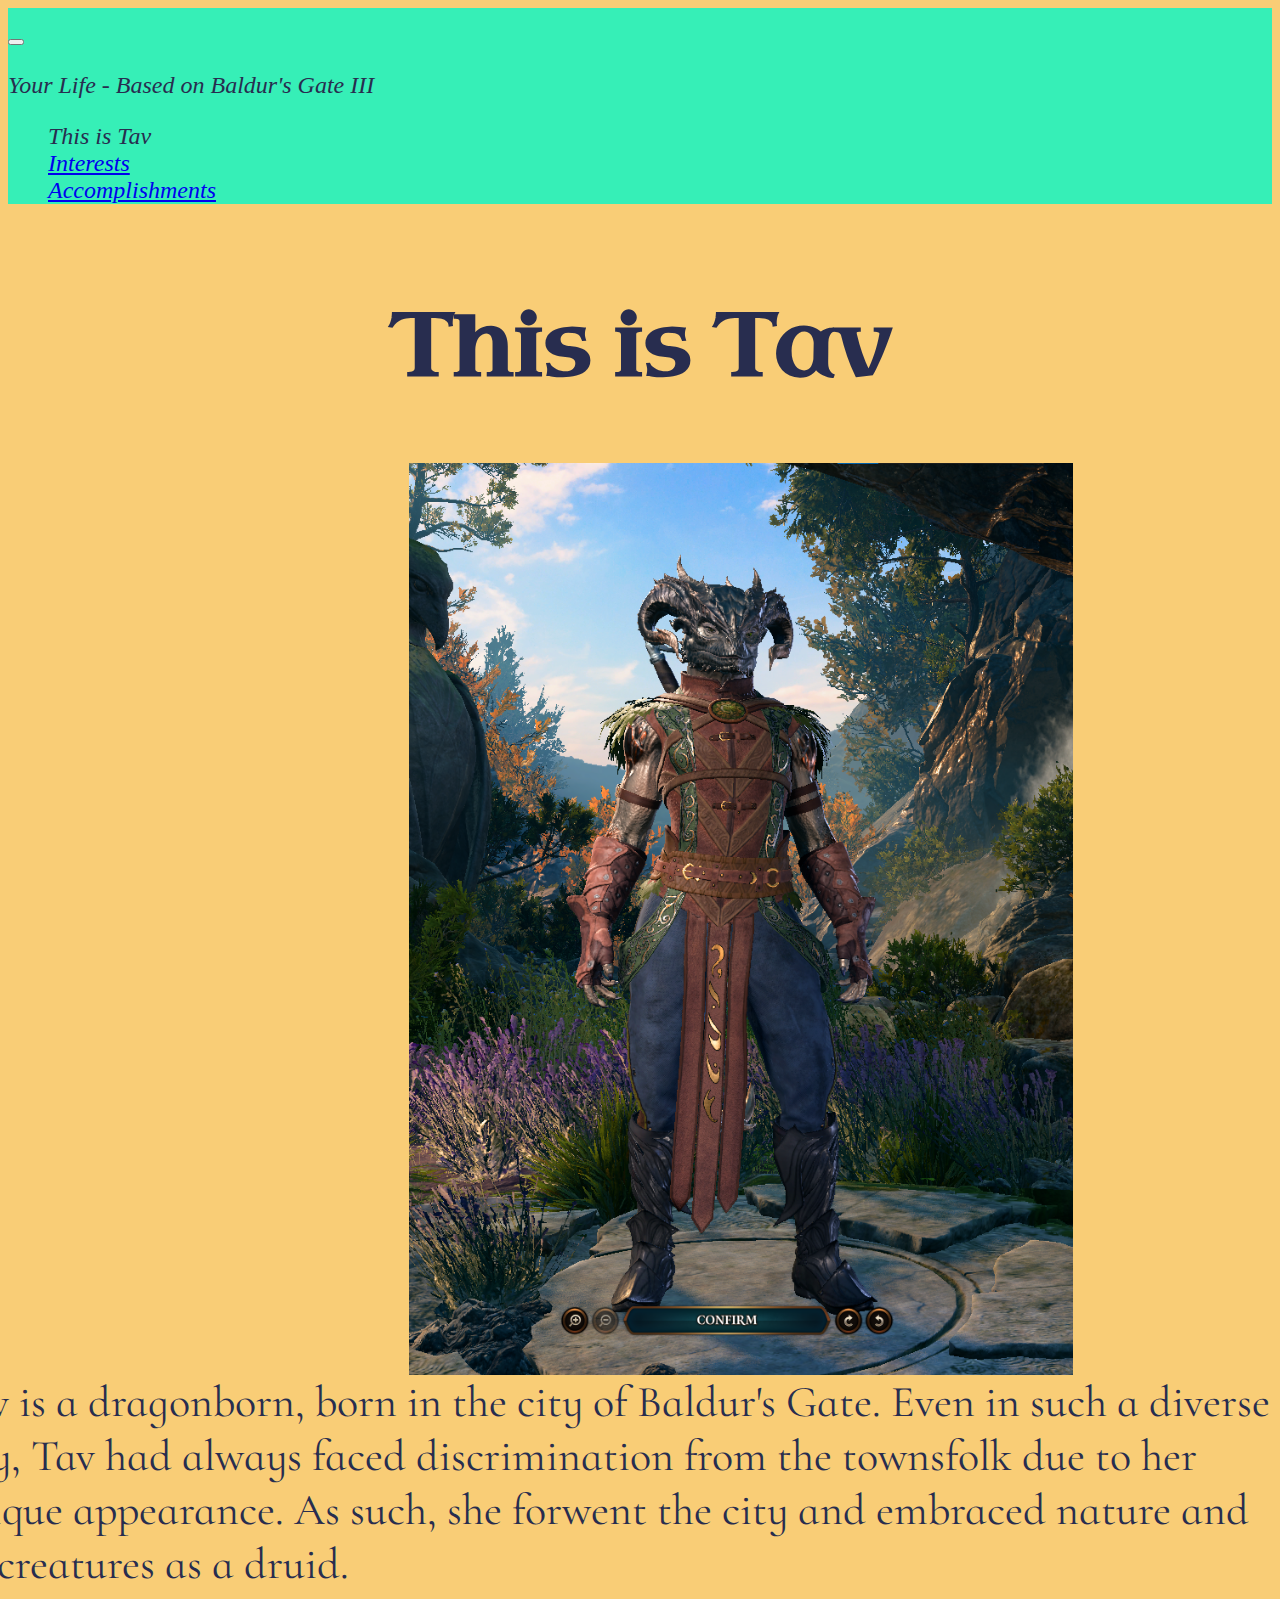
<file: index.html>
<!doctype html>
<html lang="en">

<head>
    <meta charset="utf-8">
    <meta name="viewport" content="width=device-width, initial-scale=1">
    <title>Figma Your Life</title>
    <link href="https://cdn.jsdelivr.net/npm/bootstrap@5.3.2/dist/css/bootstrap.min.css" rel="stylesheet"
        integrity="sha384-T3c6CoIi6uLrA9TneNEoa7RxnatzjcDSCmG1MXxSR1GAsXEV/Dwwykc2MPK8M2HN" crossorigin="anonymous">
    <link rel="stylesheet" href="./style/styles.css">
</head>

<body>

    <nav class="navbar navbar-expand-lg bgTeal">
        <div class="container-fluid">
            <button class="navbar-toggler" type="button" data-bs-toggle="collapse" data-bs-target="#navbarNav"
                aria-controls="navbarNav" aria-expanded="false" aria-label="Toggle navigation">
                <span class="navbar-toggler-icon"></span>
            </button>

            <p>Your Life - Based on Baldur's Gate III</p>

            <div class="collapse navbar-collapse justify-content-end" id="navbarNav">
                <ul class="navbar navBarUniform">
                    <li class="nav-item">
                        <a class="nav-link" aria-disabled="true">This is Tav</a>
                    </li>
                    <li class="nav-item">
                        <a class="nav-link" href="./pages/pageTwo.html">Interests</a>
                    </li>
                    <li class="nav-item">
                        <a class="nav-link" href="./pages/PageThree.html">Accomplishments</a>
                    </li>
                </ul>
            </div>
        </div>
    </nav>

    <h1>This is Tav</h1>

    <div class="container-fluid pFirstText">
        <div class="row">
            <div class="col"><img class="imgFirst" src="./assets/druid.png" alt="druid"></div>
            <div class="col">Tav is a dragonborn, born in the city of Baldur's Gate. Even in such a diverse city, Tav
                had always faced discrimination from the townsfolk due to her unique appearance. As such, she forwent
                the city and embraced nature and its creatures as a druid.
            </div>
        </div>
    </div>

    <script src="https://cdn.jsdelivr.net/npm/bootstrap@5.3.2/dist/js/bootstrap.bundle.min.js"
        integrity="sha384-C6RzsynM9kWDrMNeT87bh95OGNyZPhcTNXj1NW7RuBCsyN/o0jlpcV8Qyq46cDfL"
        crossorigin="anonymous"></script>
</body>

</html>
</file>
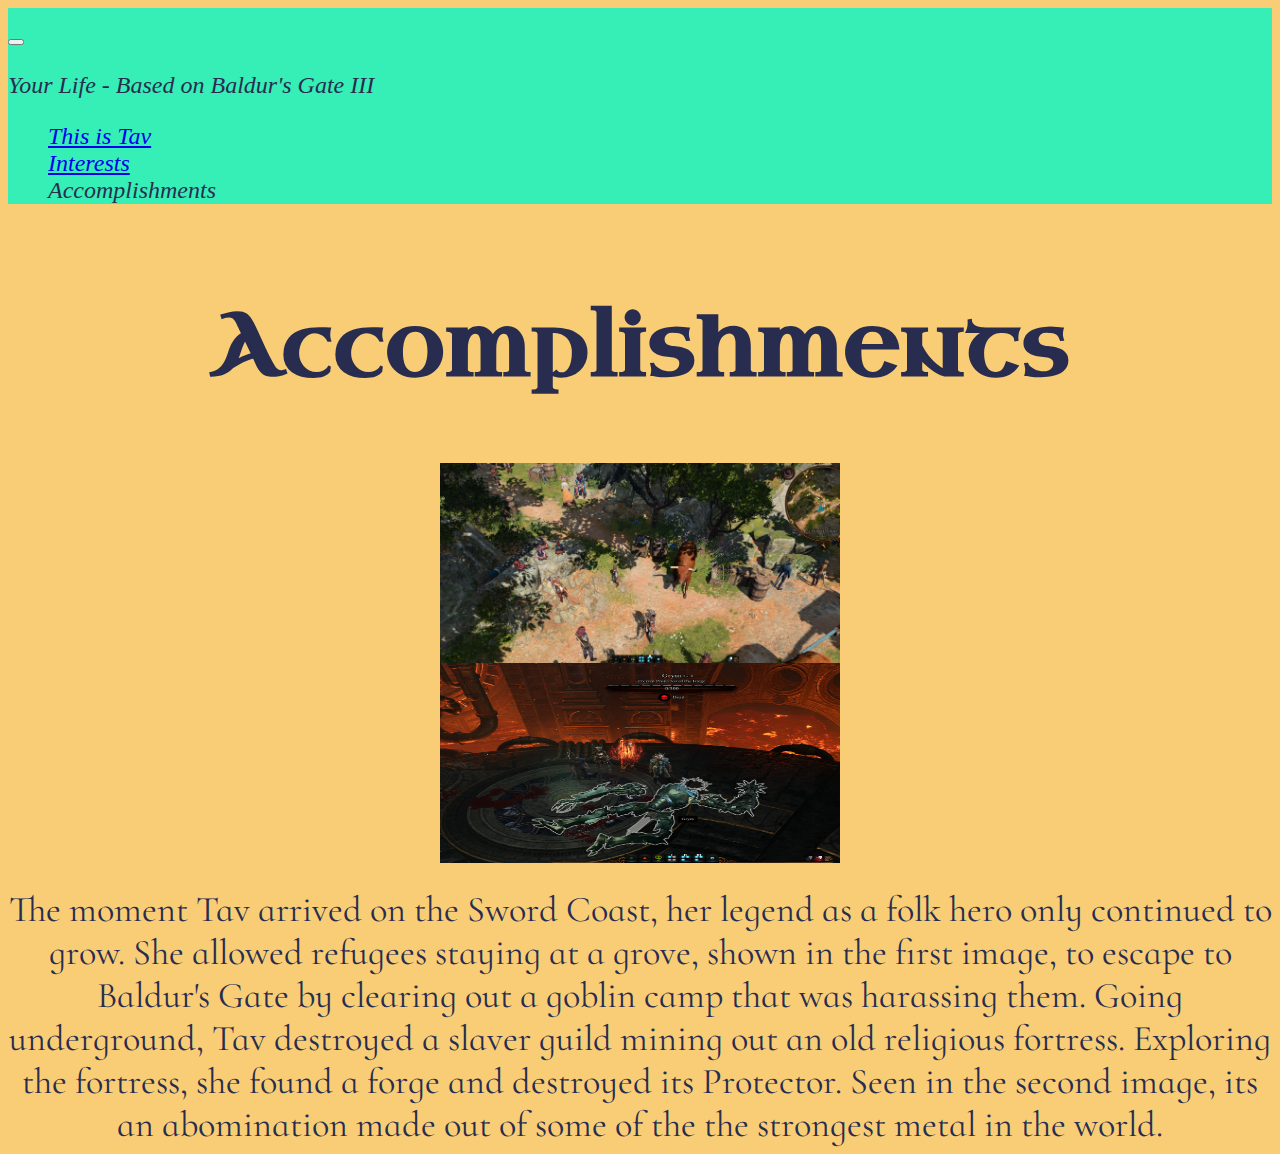
<file: pages/PageThree.html>
<!doctype html>
<html lang="en">

<head>
    <meta charset="utf-8">
    <meta name="viewport" content="width=device-width, initial-scale=1">
    <title>Figma Your Life</title>
    <link href="https://cdn.jsdelivr.net/npm/bootstrap@5.3.2/dist/css/bootstrap.min.css" rel="stylesheet"
        integrity="sha384-T3c6CoIi6uLrA9TneNEoa7RxnatzjcDSCmG1MXxSR1GAsXEV/Dwwykc2MPK8M2HN" crossorigin="anonymous">
    <link rel="stylesheet" href="../style/styles.css">
</head>

<body>

    <nav class="navbar navbar-expand-lg bgTeal">
        <div class="container-fluid">
            <button class="navbar-toggler" type="button" data-bs-toggle="collapse" data-bs-target="#navbarNav"
                aria-controls="navbarNav" aria-expanded="false" aria-label="Toggle navigation">
                <span class="navbar-toggler-icon"></span>
            </button>

            <p>Your Life - Based on Baldur's Gate III</p>

            <div class="collapse navbar-collapse justify-content-end" id="navbarNav">
                <ul class="navbar navBarUniform">
                    <li class="nav-item">
                        <a class="nav-link" href="../index.html">This is Tav</a>
                    </li>
                    <li class="nav-item">
                        <a class="nav-link" href="./PageTwo.html">Interests</a>
                    </li>
                    <li class="nav-item">
                        <a class="nav-link" aria-disabled="true">Accomplishments</a>
                    </li>
                </ul>
            </div>
        </div>
    </nav>

    <h1>Accomplishments</h1>

    <div class="container-fluid">
        <div class="row imgSortThird">
            <div class="col-6"><img class="imgThird" src="../assets/refuge.png" alt="refuge"></div>
            <div class="col-6"><img class="imgThird" src="../assets/grym.png" alt="grym"></div>
        </div>
        <div class="row pThirdText">
            <div class="col">The moment Tav arrived on the Sword Coast, her legend as a folk hero only continued to
                grow. She allowed refugees staying at a grove, shown in the first image, to escape to Baldur's Gate by
                clearing out a goblin camp that was harassing them. Going underground, Tav destroyed a slaver guild
                mining out an old religious fortress. Exploring the fortress, she found a forge and destroyed its
                Protector. Seen in the second image, its an abomination made out of some of the the strongest metal in
                the world.
            </div>
        </div>
    </div>

    <script src="https://cdn.jsdelivr.net/npm/bootstrap@5.3.2/dist/js/bootstrap.bundle.min.js"
        integrity="sha384-C6RzsynM9kWDrMNeT87bh95OGNyZPhcTNXj1NW7RuBCsyN/o0jlpcV8Qyq46cDfL"
        crossorigin="anonymous"></script>
</body>

</html>
</file>
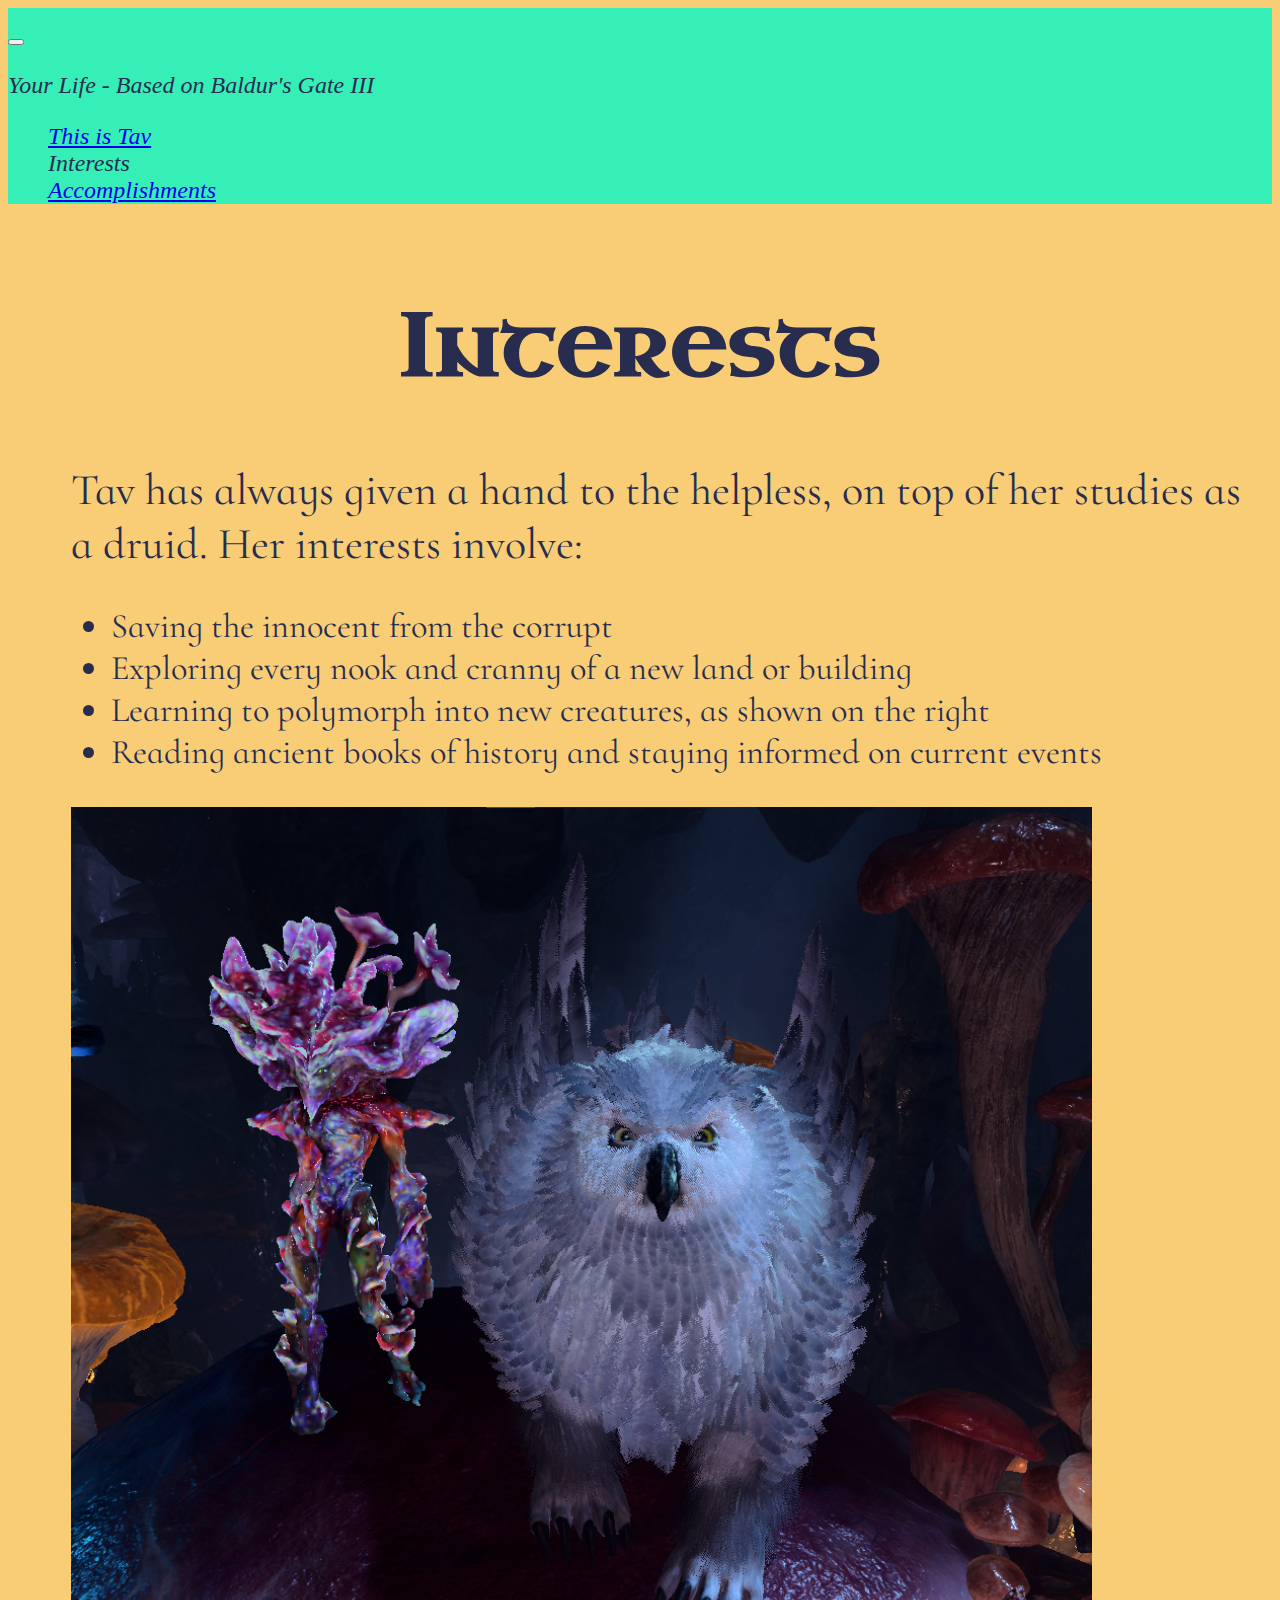
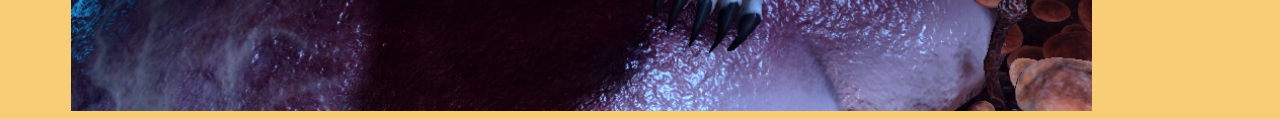
<file: pages/pageTwo.html>
<!doctype html>
<html lang="en">

<head>
    <meta charset="utf-8">
    <meta name="viewport" content="width=device-width, initial-scale=1">
    <title>Figma Your Life</title>
    <link href="https://cdn.jsdelivr.net/npm/bootstrap@5.3.2/dist/css/bootstrap.min.css" rel="stylesheet"
        integrity="sha384-T3c6CoIi6uLrA9TneNEoa7RxnatzjcDSCmG1MXxSR1GAsXEV/Dwwykc2MPK8M2HN" crossorigin="anonymous">
    <link rel="stylesheet" href="../style/styles.css">
</head>

<body>

    <nav class="navbar navbar-expand-lg bgTeal">
        <div class="container-fluid">
            <button class="navbar-toggler" type="button" data-bs-toggle="collapse" data-bs-target="#navbarNav"
                aria-controls="navbarNav" aria-expanded="false" aria-label="Toggle navigation">
                <span class="navbar-toggler-icon"></span>
            </button>

            <p>Your Life - Based on Baldur's Gate III</p>

            <div class="collapse navbar-collapse justify-content-end" id="navbarNav">
                <ul class="navbar navBarUniform">
                    <li class="nav-item">
                        <a class="nav-link" href="../index.html">This is Tav</a>
                    </li>
                    <li class="nav-item">
                        <a class="nav-link" aria-disabled="true">Interests</a>
                    </li>
                    <li class="nav-item">
                        <a class="nav-link" href="./PageThree.html">Accomplishments</a>
                    </li>
                </ul>
            </div>
        </div>
    </nav>

    <h1>Interests</h1>

    <div class="container-fluid pSecondText">
        <div class="row">
            <div class="col-7">Tav has always given a hand to the helpless, on top of her studies as a druid. Her
                interests involve:
                <ul class="pSecondSubText">
                    <li>Saving the innocent from the corrupt</li>
                    <li>Exploring every nook and cranny of a new land or building</li>
                    <li>Learning to polymorph into new creatures, as shown on the right</li>
                    <li>Reading ancient books of history and staying informed on current events</li>
                </ul>
            </div>
            <div class="col"><img class="imgSecond" src="../assets/fungi.png" alt="owlbear"></div>
        </div>
    </div>

    <script src="https://cdn.jsdelivr.net/npm/bootstrap@5.3.2/dist/js/bootstrap.bundle.min.js"
        integrity="sha384-C6RzsynM9kWDrMNeT87bh95OGNyZPhcTNXj1NW7RuBCsyN/o0jlpcV8Qyq46cDfL"
        crossorigin="anonymous"></script>
</body>

</html>
</file>
<file: style/styles.css>
@font-face {
    font-family: UncialAntiqua;
    src: url(../assets/UncialAntiqua-Regular.ttf);
}

@font-face {
    font-family: CormorantInfant;
    src: url(../assets/CormorantInfant-Regular.ttf);
}

body {
    background-color: #F9CD76;
    color: #282D4F;
}

h1 {
    font-family: UncialAntiqua;
    text-align: center;
    padding-top: 2%;
    font-size: 550%;
}

/*  */

.imgFirst {
    display: flex;
    margin-left: 35%;
    width: 50%;
}

.imgSecond {
    display: flex;
    width: 85%;
}

.imgThird {
    display: flex;
    width: 400px;
    height: 200px;
}

.imgSortThird div {
    display: flex;
    justify-content: center;
}

/*  */

.pFirstText {
    font-family: CormorantInfant;
    font-size: 275%;
    display: flex;
    margin-left: -5%;
}

.pSecondText {
    font-family: CormorantInfant;
    font-size: 275%;
    display: flex;
    padding-left: 5%;
}

.pSecondSubText {
    font-size: 78%;
}

.pThirdText {
    font-family: CormorantInfant;
    font-size: 226%;
    padding-top: 2%;
    text-align: center;
}

/*  */

.bgTeal {
    background-color: #36EFB7;
    padding-top: 1%;
    font-size: 150%;
    font-style: italic;
    font-weight: 250;
}

.navBarUniform {
    width: 50%;
    list-style: none;
}
</file>
